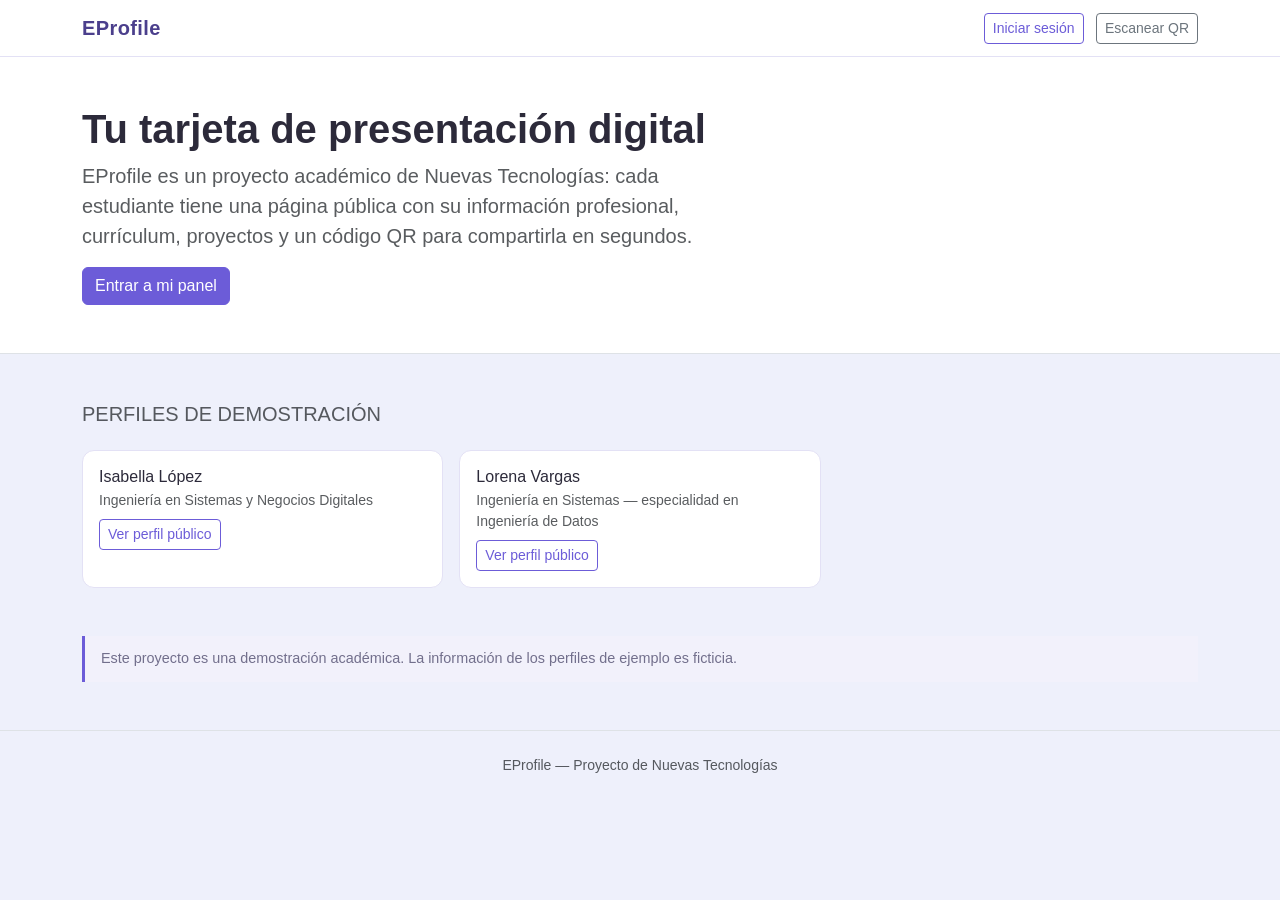
<file: index.html>
<!doctype html>
<html lang="es">
<head>
<meta charset="utf-8">
<meta name="viewport" content="width=device-width, initial-scale=1">
<title>EProfile — Tarjeta de presentación digital</title>
<link rel="stylesheet" href="https://cdn.jsdelivr.net/npm/bootstrap@5.3.3/dist/css/bootstrap.min.css">
<link rel="stylesheet" href="css/estilos.css">
</head>
<body>

<nav class="navbar navbar-eprofile navbar-expand-sm">
  <div class="container">
    <a class="navbar-brand" href="index.html">EProfile</a>
    <div>
      <a href="login.html" class="btn btn-outline-primary btn-sm me-2">Iniciar sesión</a>
      <a href="escanear.html" class="btn btn-outline-secondary btn-sm">Escanear QR</a>
    </div>
  </div>
</nav>

<header class="py-5 border-bottom bg-white">
  <div class="container">
    <div class="row align-items-center">
      <div class="col-lg-7">
        <h1 class="display-6 fw-semibold">Tu tarjeta de presentación digital</h1>
        <p class="text-muted fs-5">
          EProfile es un proyecto académico de Nuevas Tecnologías: cada estudiante
          tiene una página pública con su información profesional, currículum,
          proyectos y un código QR para compartirla en segundos.
        </p>
        <a href="login.html" class="btn btn-primary">Entrar a mi panel</a>
      </div>
    </div>
  </div>
</header>

<main class="container py-5">
  <h2 class="h5 text-uppercase text-muted mb-4">Perfiles de demostración</h2>
  <div class="row g-3" id="lista-demo"></div>

  <div class="mensaje-motivacion mt-5">
    Este proyecto es una demostración académica. La información de los perfiles
    de ejemplo es ficticia.
  </div>
</main>

<footer class="border-top py-4 text-center text-muted small">
  EProfile — Proyecto de Nuevas Tecnologías
</footer>

<script src="js/datos.js"></script>
<script>
  const db = leerDB();
  const cont = document.getElementById('lista-demo');
  db.estudiantes.forEach((est) => {
    const registro = db.perfiles[est.id];
    const usuario = db.usuarios.find((u) => u.estudianteId === est.id);
    const visible = usuario && usuario.activo && registro.estado === 'publicado';
    const perfil = registro.publicado;
    const col = document.createElement('div');
    col.className = 'col-md-4';
    const href = visible ? 'perfil.html?slug=' + encodeURIComponent(est.slug) : '#';
    col.innerHTML = `
      <div class="p-3 tarjeta-simple h-100">
        <h3 class="h6 mb-1">${visible ? perfil.nombre : '(perfil no disponible)'}</h3>
        <p class="text-muted small mb-2">${visible ? perfil.carrera : 'Este perfil aún no ha sido publicado.'}</p>
        <a href="${href}" class="btn btn-sm btn-outline-primary ${visible ? '' : 'disabled'}">
           Ver perfil público
        </a>
      </div>`;
    cont.appendChild(col);
  });
</script>
</body>
</html>
</file>
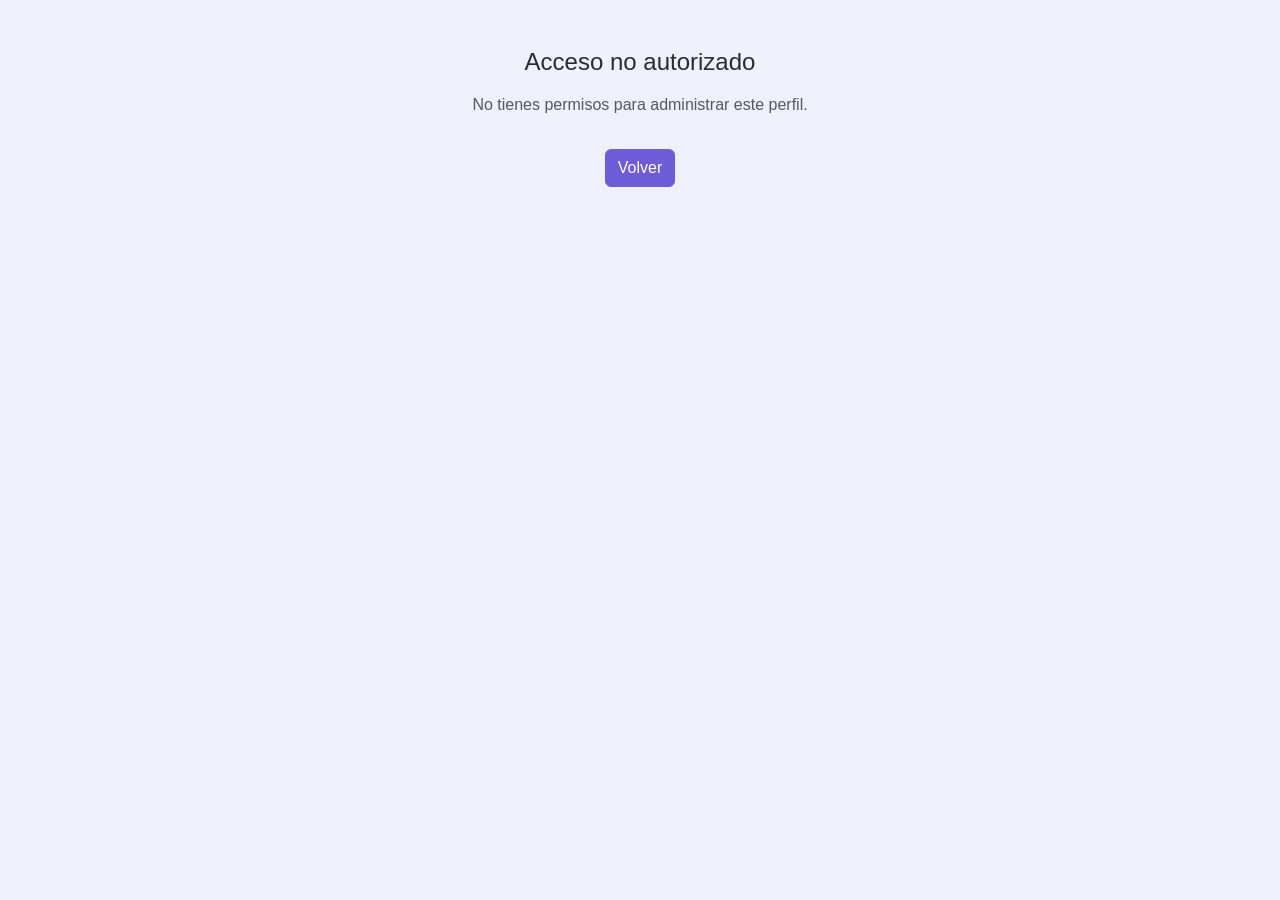
<file: acceso-denegado.html>
<!doctype html>
<html lang="es">
<head>
<meta charset="utf-8">
<meta name="viewport" content="width=device-width, initial-scale=1">
<title>Acceso no autorizado — EProfile</title>
<link rel="stylesheet" href="https://cdn.jsdelivr.net/npm/bootstrap@5.3.3/dist/css/bootstrap.min.css">
<link rel="stylesheet" href="css/estilos.css">
</head>
<body>
<main class="container py-5 text-center" style="max-width: 480px;">
  <h1 class="h4 mb-3">Acceso no autorizado</h1>
  <p class="text-muted">No tienes permisos para administrar este perfil.</p>
  <a href="index.html" class="btn btn-primary mt-3">Volver</a>
</main>
</body>
</html>
</file>
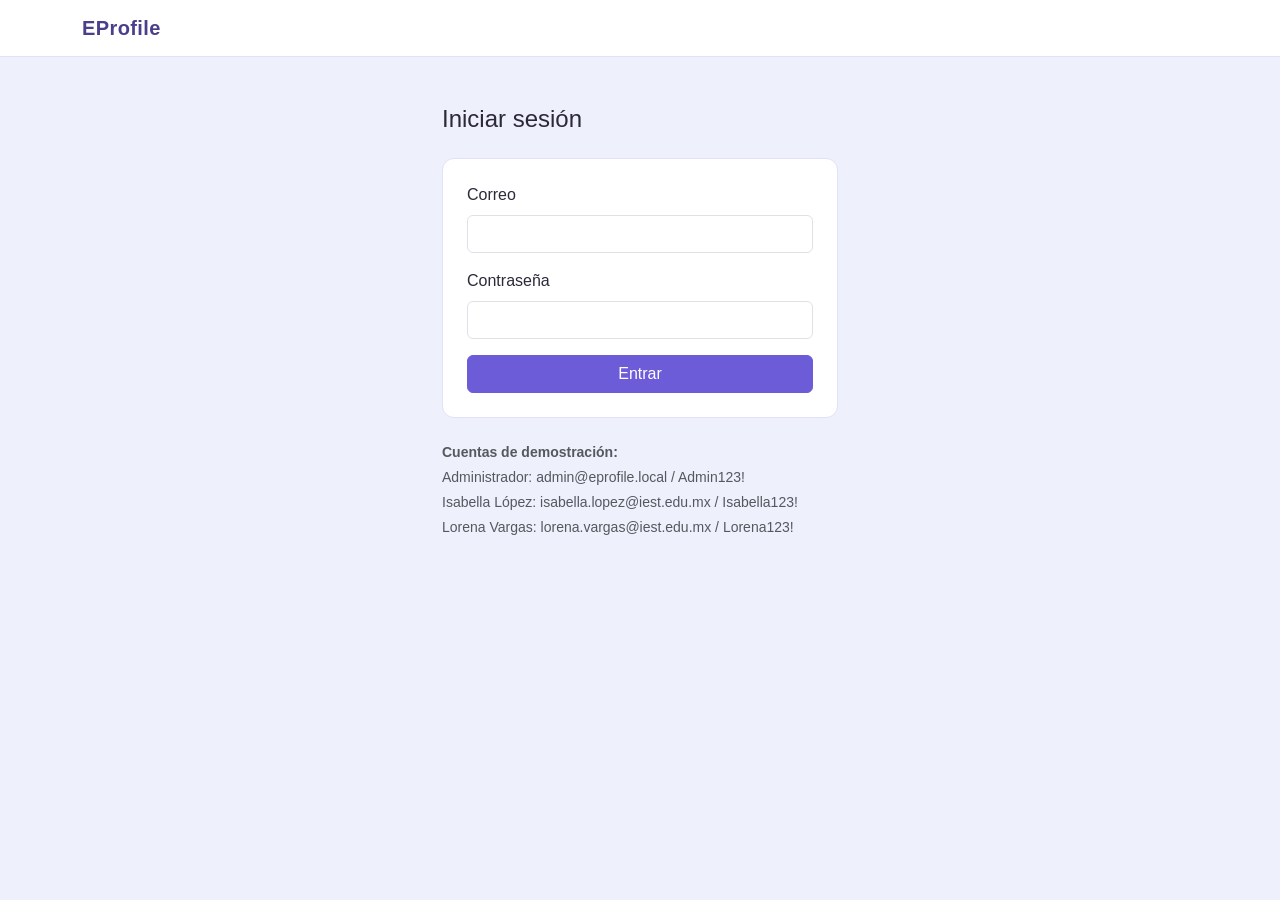
<file: admin.html>
<!doctype html>
<html lang="es">
<head>
<meta charset="utf-8">
<meta name="viewport" content="width=device-width, initial-scale=1">
<title>Panel del administrador — EProfile</title>
<link rel="stylesheet" href="https://cdn.jsdelivr.net/npm/bootstrap@5.3.3/dist/css/bootstrap.min.css">
<link rel="stylesheet" href="css/estilos.css">
</head>
<body>

<nav class="navbar navbar-eprofile">
  <div class="container-fluid px-4">
    <a class="navbar-brand" href="index.html">EProfile <span class="text-muted fw-normal">/ admin</span></a>
    <button class="btn btn-outline-secondary btn-sm" id="btn-cerrar-sesion">Cerrar sesión</button>
  </div>
</nav>

<main class="container-fluid px-4 py-4">
  <h1 class="h5 mb-3">Panel del administrador</h1>
  <div class="row g-3 mb-4" id="resumen-admin"></div>

  <div class="tarjeta-simple p-4 mb-4">
    <h2 class="h6 mb-3">Estudiantes</h2>
    <div class="row g-2 mb-3">
      <div class="col-md-6">
        <input type="text" class="form-control" id="filtro-busqueda" placeholder="Buscar por nombre, correo o slug...">
      </div>
      <div class="col-md-4">
        <select class="form-select" id="filtro-estado">
          <option value="todos">Todos los estados</option>
          <option value="publicado">Publicado</option>
          <option value="borrador">Borrador</option>
          <option value="vacio">Vacío</option>
          <option value="activo">Cuenta activa</option>
          <option value="inactivo">Cuenta inactiva</option>
        </select>
      </div>
    </div>
    <div class="table-responsive">
      <table class="table align-middle">
        <thead>
          <tr>
            <th>Nombre</th><th>Correo</th><th>Slug</th><th>Perfil</th><th>Cuenta</th><th>Actualizado</th><th></th>
          </tr>
        </thead>
        <tbody id="cuerpo-tabla-estudiantes"></tbody>
      </table>
    </div>
  </div>

  <div class="row g-4">
    <div class="col-md-6">
      <div class="tarjeta-simple p-4">
        <h2 class="h6 mb-3">Crear estudiante</h2>
        <form id="form-nuevo-estudiante">
          <div class="mb-2">
            <label class="form-label small">Nombre</label>
            <input class="form-control" id="nuevo-nombre">
          </div>
          <div class="mb-2">
            <label class="form-label small">Correo</label>
            <input class="form-control" id="nuevo-correo" type="email">
          </div>
          <div class="mb-2">
            <label class="form-label small">Slug</label>
            <input class="form-control" id="nuevo-slug" placeholder="ej. carlos-ruiz">
          </div>
          <div class="mb-2">
            <label class="form-label small">Contraseña inicial</label>
            <input class="form-control" id="nuevo-password" type="text">
          </div>
          <div id="error-nuevo-estudiante" class="alert alert-danger py-2 small d-none"></div>
          <button type="submit" class="btn btn-primary">Crear cuenta</button>
        </form>
      </div>
    </div>

    <div class="col-md-6">
      <div class="tarjeta-simple p-4 mb-4">
        <h2 class="h6 mb-3">Respaldo de datos</h2>
        <p class="text-muted small">Los datos se guardan en este navegador. Puedes exportarlos como JSON y restaurarlos después.</p>
        <button class="btn btn-outline-primary btn-sm me-2" id="btn-respaldar">Respaldar datos</button>
        <label class="btn btn-outline-secondary btn-sm mb-0">
          Restaurar datos
          <input type="file" id="input-restaurar" accept="application/json" class="d-none">
        </label>
      </div>
      <div class="tarjeta-simple p-4">
        <h2 class="h6 mb-3">Configuración</h2>
        <p class="small mb-1"><strong>Plataforma:</strong> EProfile</p>
        <p class="small mb-1"><strong>Versión:</strong> 1.0 (demo estática)</p>
        <p class="small mb-3"><strong>Almacenamiento:</strong> localStorage del navegador</p>
        <button class="btn btn-outline-danger btn-sm" id="btn-reiniciar-demo">Restaurar datos de demostración originales</button>
      </div>
    </div>
  </div>
</main>

<div id="contenedor-toasts"></div>

<script src="js/datos.js"></script>
<script src="js/auth.js"></script>
<script src="js/admin.js"></script>
<script>iniciarAdmin();</script>
</body>
</html>
</file>
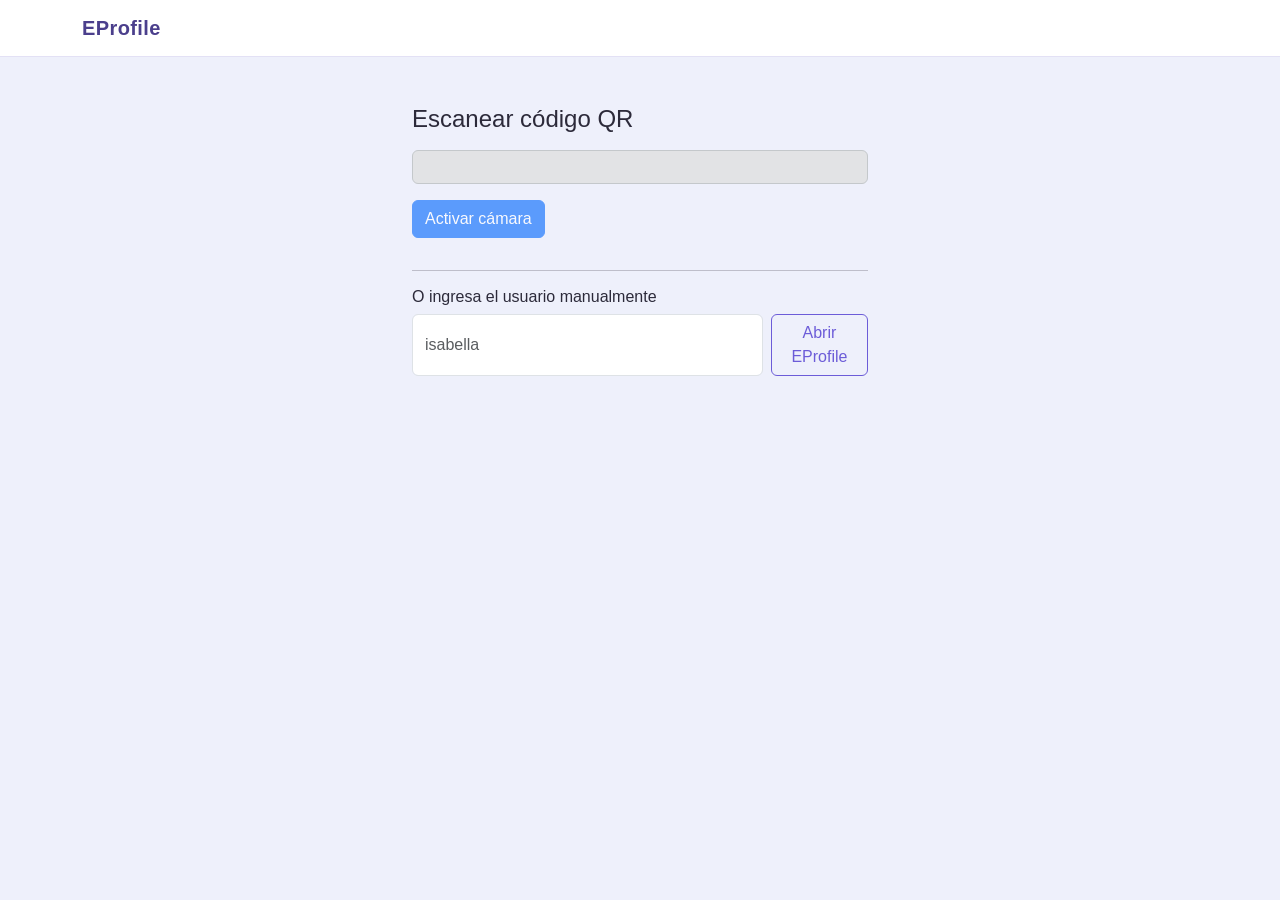
<file: escanear.html>
<!doctype html>
<html lang="es">
<head>
<meta charset="utf-8">
<meta name="viewport" content="width=device-width, initial-scale=1">
<title>Escanear QR — EProfile</title>
<link rel="stylesheet" href="https://cdn.jsdelivr.net/npm/bootstrap@5.3.3/dist/css/bootstrap.min.css">
<link rel="stylesheet" href="css/estilos.css">
</head>
<body>

<nav class="navbar navbar-eprofile">
  <div class="container">
    <a class="navbar-brand" href="index.html">EProfile</a>
  </div>
</nav>

<main class="container py-5" style="max-width: 480px;">
  <h1 class="h4 mb-3">Escanear código QR</h1>

  <div id="aviso-soporte" class="alert alert-secondary d-none small"></div>

  <button id="btn-activar-camara" class="btn btn-primary mb-3">Activar cámara</button>
  <video id="video-camara" class="w-100 rounded mb-3 d-none" muted playsinline></video>

  <hr>

  <h2 class="h6">O ingresa el usuario manualmente</h2>
  <form id="form-manual" class="d-flex gap-2">
    <input type="text" id="entrada-manual" class="form-control" placeholder="isabella">
    <button type="submit" class="btn btn-outline-primary">Abrir EProfile</button>
  </form>

  <div id="resultado-escaneo" class="mt-3"></div>
</main>

<script src="js/escanear.js"></script>
<script>iniciarEscaneo();</script>
</body>
</html>
</file>
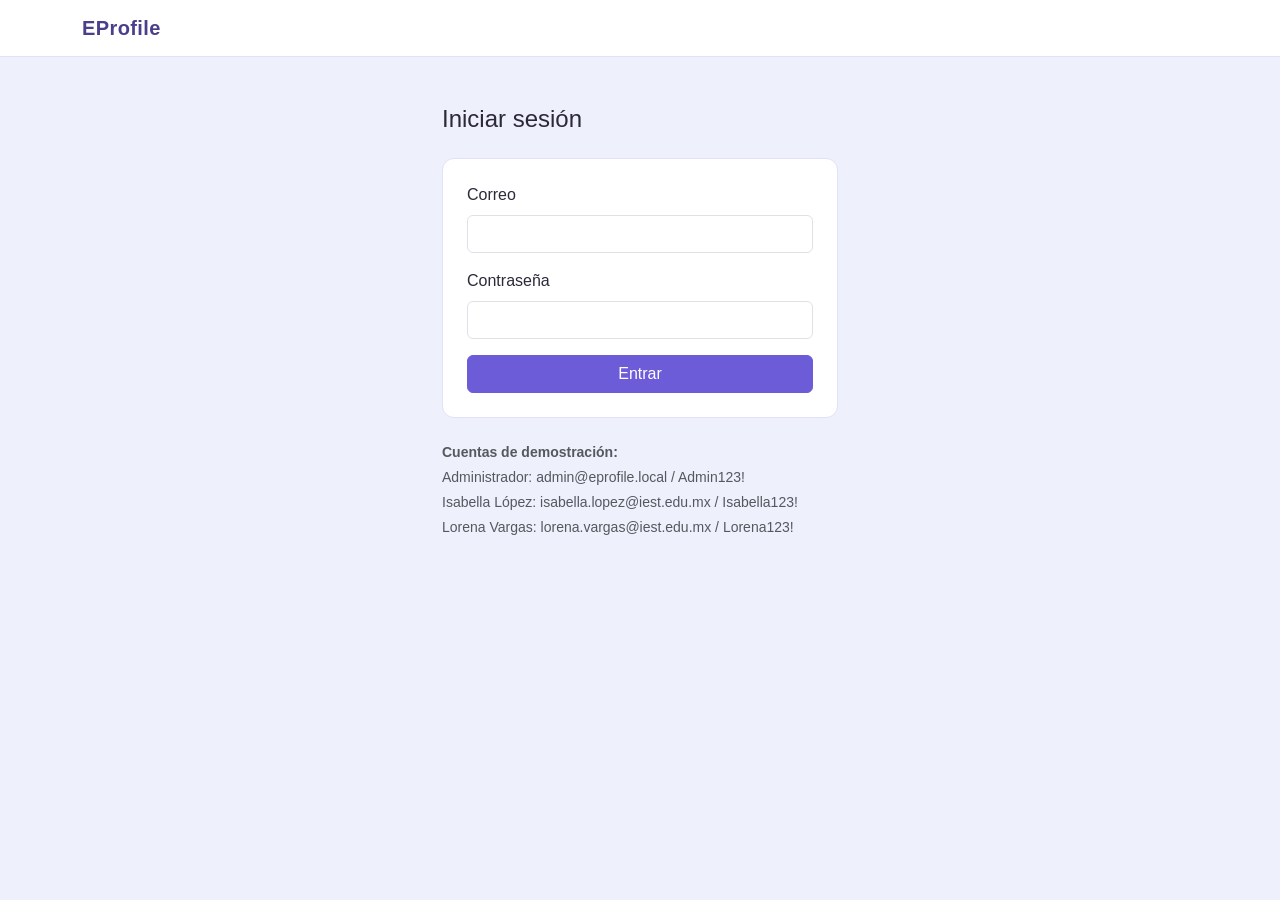
<file: login.html>
<!doctype html>
<html lang="es">
<head>
<meta charset="utf-8">
<meta name="viewport" content="width=device-width, initial-scale=1">
<title>Iniciar sesión — EProfile</title>
<link rel="stylesheet" href="https://cdn.jsdelivr.net/npm/bootstrap@5.3.3/dist/css/bootstrap.min.css">
<link rel="stylesheet" href="css/estilos.css">
</head>
<body>

<nav class="navbar navbar-eprofile">
  <div class="container">
    <a class="navbar-brand" href="index.html">EProfile</a>
  </div>
</nav>

<main class="container py-5" style="max-width: 420px;">
  <h1 class="h4 mb-4">Iniciar sesión</h1>

  <form id="form-login" class="tarjeta-simple p-4" novalidate>
    <div class="mb-3">
      <label class="form-label">Correo</label>
      <input type="email" class="form-control" id="email" required>
    </div>
    <div class="mb-3">
      <label class="form-label">Contraseña</label>
      <input type="password" class="form-control" id="password" required>
    </div>
    <div id="error-login" class="alert alert-danger py-2 small d-none"></div>
    <button type="submit" class="btn btn-primary w-100">Entrar</button>
  </form>

  <div class="mt-4 small text-muted">
    <p class="mb-1"><strong>Cuentas de demostración:</strong></p>
    <p class="mb-1">Administrador: admin@eprofile.local / Admin123!</p>
    <p class="mb-1">Isabella López: isabella.lopez@iest.edu.mx / Isabella123!</p>
    <p class="mb-0">Lorena Vargas: lorena.vargas@iest.edu.mx / Lorena123!</p>
  </div>
</main>

<script src="js/datos.js"></script>
<script src="js/auth.js"></script>
<script>
  document.getElementById('form-login').addEventListener('submit', (e) => {
    e.preventDefault();
    const email = document.getElementById('email').value.trim();
    const password = document.getElementById('password').value;
    const resultado = iniciarSesion(email, password);
    const cajaError = document.getElementById('error-login');
    if (!resultado.ok) {
      cajaError.textContent = resultado.mensaje;
      cajaError.classList.remove('d-none');
      return;
    }
    if (resultado.sesion.rol === 'admin') {
      window.location.href = 'admin.html';
    } else {
      const db = leerDB();
      const est = db.estudiantes.find((e) => e.id === resultado.sesion.estudianteId);
      window.location.href = 'panel.html?slug=' + encodeURIComponent(est.slug);
    }
  });

  // Si ya hay sesión activa, evita mostrar el login de nuevo
  const sesion = sesionActual();
  if (sesion) {
    if (sesion.rol === 'admin') window.location.href = 'admin.html';
    else {
      const db = leerDB();
      const est = db.estudiantes.find((e) => e.id === sesion.estudianteId);
      if (est) window.location.href = 'panel.html?slug=' + encodeURIComponent(est.slug);
    }
  }
</script>
</body>
</html>
</file>
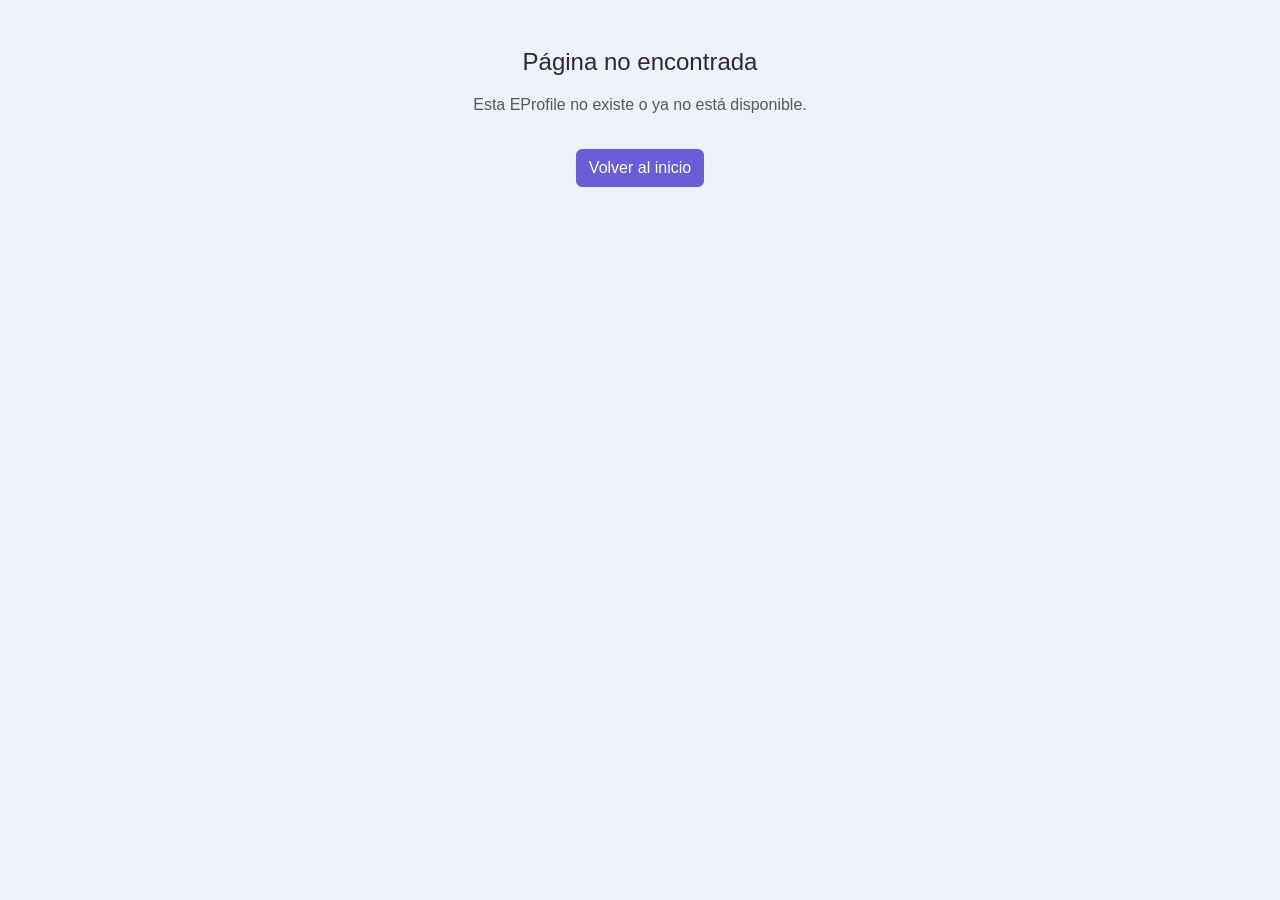
<file: tarjeta.html>
<!doctype html>
<html lang="es">
<head>
<meta charset="utf-8">
<meta name="viewport" content="width=device-width, initial-scale=1">
<title>Tarjeta digital — EProfile</title>
<link rel="stylesheet" href="https://cdn.jsdelivr.net/npm/bootstrap@5.3.3/dist/css/bootstrap.min.css">
<link rel="stylesheet" href="css/estilos.css">
</head>
<body>

<nav class="navbar navbar-eprofile no-imprimir">
  <div class="container">
    <a class="navbar-brand" href="index.html">EProfile</a>
  </div>
</nav>

<main class="container py-5" id="contenido-tarjeta"></main>

<script src="js/datos.js"></script>
<script src="js/vcard.js"></script>
<script src="js/qrcode.js"></script>
<script src="js/tarjeta.js"></script>
<script>iniciarTarjeta();</script>
</body>
</html>
</file>
<file: css/estilos.css>
/*
 * estilos.css — Paleta morada para EProfile, inspirada en un dashboard
 * tipo "Success". Se usa junto con Bootstrap 5 vía CDN: aquí solo se
 * sobrescriben variables, el layout de sidebar y algunos detalles que
 * Bootstrap no trae por defecto (línea de tiempo de proyectos, tarjeta
 * de perfil). Todo lo demás (botones, badges, formularios, grid,
 * responsive) es Bootstrap estándar.
 */

:root {
  --ep-morado: #6c5cd8;
  --ep-morado-oscuro: #4b3f8c;
  --ep-morado-sidebar: #4c3e85;
  --ep-fondo: #eef0fb;
  --ep-borde: #e3e1f5;
  --ep-texto: #2c2a3a;
  --ep-texto-suave: #726f8c;
  --bs-primary: var(--ep-morado);
  --bs-primary-rgb: 108, 92, 216;
  --bs-body-font-family: -apple-system, BlinkMacSystemFont, 'Segoe UI', Roboto, Helvetica, Arial, sans-serif;
}

body {
  background-color: var(--ep-fondo);
  color: var(--ep-texto);
}

.btn-primary {
  background-color: var(--ep-morado);
  border-color: var(--ep-morado);
}
.btn-primary:hover, .btn-primary:focus {
  background-color: var(--ep-morado-oscuro);
  border-color: var(--ep-morado-oscuro);
}
.btn-outline-primary {
  color: var(--ep-morado);
  border-color: var(--ep-morado);
}
.btn-outline-primary:hover {
  background-color: var(--ep-morado);
  border-color: var(--ep-morado);
}
a { color: var(--ep-morado-oscuro); }

.navbar-eprofile {
  background-color: #ffffff;
  border-bottom: 1px solid var(--ep-borde);
}
.navbar-eprofile .navbar-brand {
  font-weight: 600;
  letter-spacing: 0.02em;
  color: var(--ep-morado-oscuro);
}

.tarjeta-simple {
  background: #ffffff;
  border: 1px solid var(--ep-borde);
  border-radius: 12px;
}

.badge-estado-publicado { background-color: var(--ep-morado); }
.badge-estado-borrador { background-color: #a08b5c; }
.badge-estado-vacio { background-color: #9a9a95; }
.badge-cuenta-activa { background-color: var(--ep-morado); }
.badge-cuenta-inactiva { background-color: #b25c4a; }

/* ================================================================
   PERFIL PÚBLICO — layout tipo dashboard con sidebar morado
   ================================================================ */

.eprofile-app {
  min-height: 100vh;
}

.eprofile-sidebar {
  background-color: var(--ep-morado-sidebar);
  color: #ffffff;
  min-height: 100vh;
}
.eprofile-sidebar .marca {
  font-weight: 700;
  letter-spacing: 0.08em;
  font-size: 1rem;
}
.eprofile-sidebar .nav-link {
  color: #d9d5f5;
  border-radius: 8px;
  margin-bottom: 0.25rem;
}
.eprofile-sidebar .nav-link:hover {
  color: #ffffff;
}
.eprofile-sidebar .nav-link.active {
  background-color: #ffffff;
  color: var(--ep-morado-oscuro);
  font-weight: 600;
}

.eprofile-contenido {
  background-color: var(--ep-fondo);
  min-height: 100vh;
}

.eprofile-foto {
  width: 110px;
  height: 110px;
  border-radius: 50%;
  object-fit: cover;
  background-color: #eceafc;
  border: 3px solid #ffffff;
  box-shadow: 0 0 0 1px var(--ep-borde);
}
.eprofile-foto-vacia {
  width: 110px;
  height: 110px;
  border-radius: 50%;
  background-color: #eceafc;
  border: 3px solid #ffffff;
  box-shadow: 0 0 0 1px var(--ep-borde);
  display: flex;
  align-items: center;
  justify-content: center;
  font-size: 2rem;
  color: var(--ep-morado);
  font-weight: 600;
}

.icono-contacto {
  width: 34px;
  height: 34px;
  border-radius: 50%;
  background-color: var(--ep-morado);
  color: #fff !important;
  display: inline-flex;
  align-items: center;
  justify-content: center;
  font-size: 0.85rem;
  text-decoration: none;
}
.icono-contacto:hover { background-color: var(--ep-morado-oscuro); }

.etiqueta-academico {
  font-size: 0.72rem;
  text-transform: uppercase;
  letter-spacing: 0.03em;
  background-color: #eeeafd;
  color: var(--ep-morado-oscuro);
  border-radius: 4px;
  padding: 0.15rem 0.5rem;
}

/* Línea de tiempo de proyectos, inspirada en la referencia visual */
.linea-tiempo { position: relative; padding-left: 2rem; }
.linea-tiempo::before {
  content: '';
  position: absolute;
  left: 7px;
  top: 10px;
  bottom: 10px;
  width: 2px;
  background-color: var(--ep-borde);
}
.item-tiempo { position: relative; margin-bottom: 1rem; }
.item-tiempo::before {
  content: '';
  position: absolute;
  left: -2rem;
  top: 6px;
  width: 16px;
  height: 16px;
  border-radius: 50%;
  background-color: var(--ep-morado);
  border: 3px solid #ffffff;
  box-shadow: 0 0 0 1px var(--ep-borde);
}

/* ================================================================
   Panel / dashboard (estudiante y admin) — mismo estilo de sidebar
   ================================================================ */
.sidebar-panel {
  background-color: #ffffff;
  border-right: 1px solid var(--ep-borde);
  min-height: calc(100vh - 56px);
}
.sidebar-panel .nav-link {
  color: var(--ep-texto);
  border-radius: 6px;
  padding: 0.5rem 0.75rem;
}
.sidebar-panel .nav-link.active {
  background-color: #eeeafd;
  color: var(--ep-morado-oscuro);
  font-weight: 600;
}
.medidor-completitud {
  height: 8px;
  background-color: #eceafc;
  border-radius: 4px;
  overflow: hidden;
}
.medidor-completitud > div {
  height: 100%;
  background-color: var(--ep-morado);
}

/* ---- Tarjeta digital / QR ---- */
.tarjeta-digital {
  max-width: 360px;
  margin: 0 auto;
  border: 1px solid var(--ep-borde);
  border-radius: 12px;
  background: #ffffff;
  text-align: center;
  padding: 2rem 1.5rem;
}
.tarjeta-digital canvas {
  margin: 1rem auto;
  display: block;
}

/* ---- Toasts ---- */
#contenedor-toasts {
  position: fixed;
  bottom: 1rem;
  right: 1rem;
  z-index: 1080;
}

/* ---- CV / impresión ---- */
.cv-clasica { font-family: 'Times New Roman', Georgia, serif; }
.cv-moderna { border-left: 4px solid var(--ep-morado); padding-left: 1.25rem; }
.cv-minimalista { font-family: Arial, Helvetica, sans-serif; }

@media print {
  .no-imprimir { display: none !important; }
  body { background: #ffffff; }
  .contenido-imprimible { box-shadow: none !important; border: none !important; }
  .eprofile-sidebar { display: none !important; }
  .eprofile-contenido { width: 100% !important; }
}

.mensaje-motivacion {
  background-color: #f2f1fb;
  border-left: 3px solid var(--ep-morado);
  padding: 0.75rem 1rem;
  font-size: 0.9rem;
  color: var(--ep-texto-suave);
}
</file>
